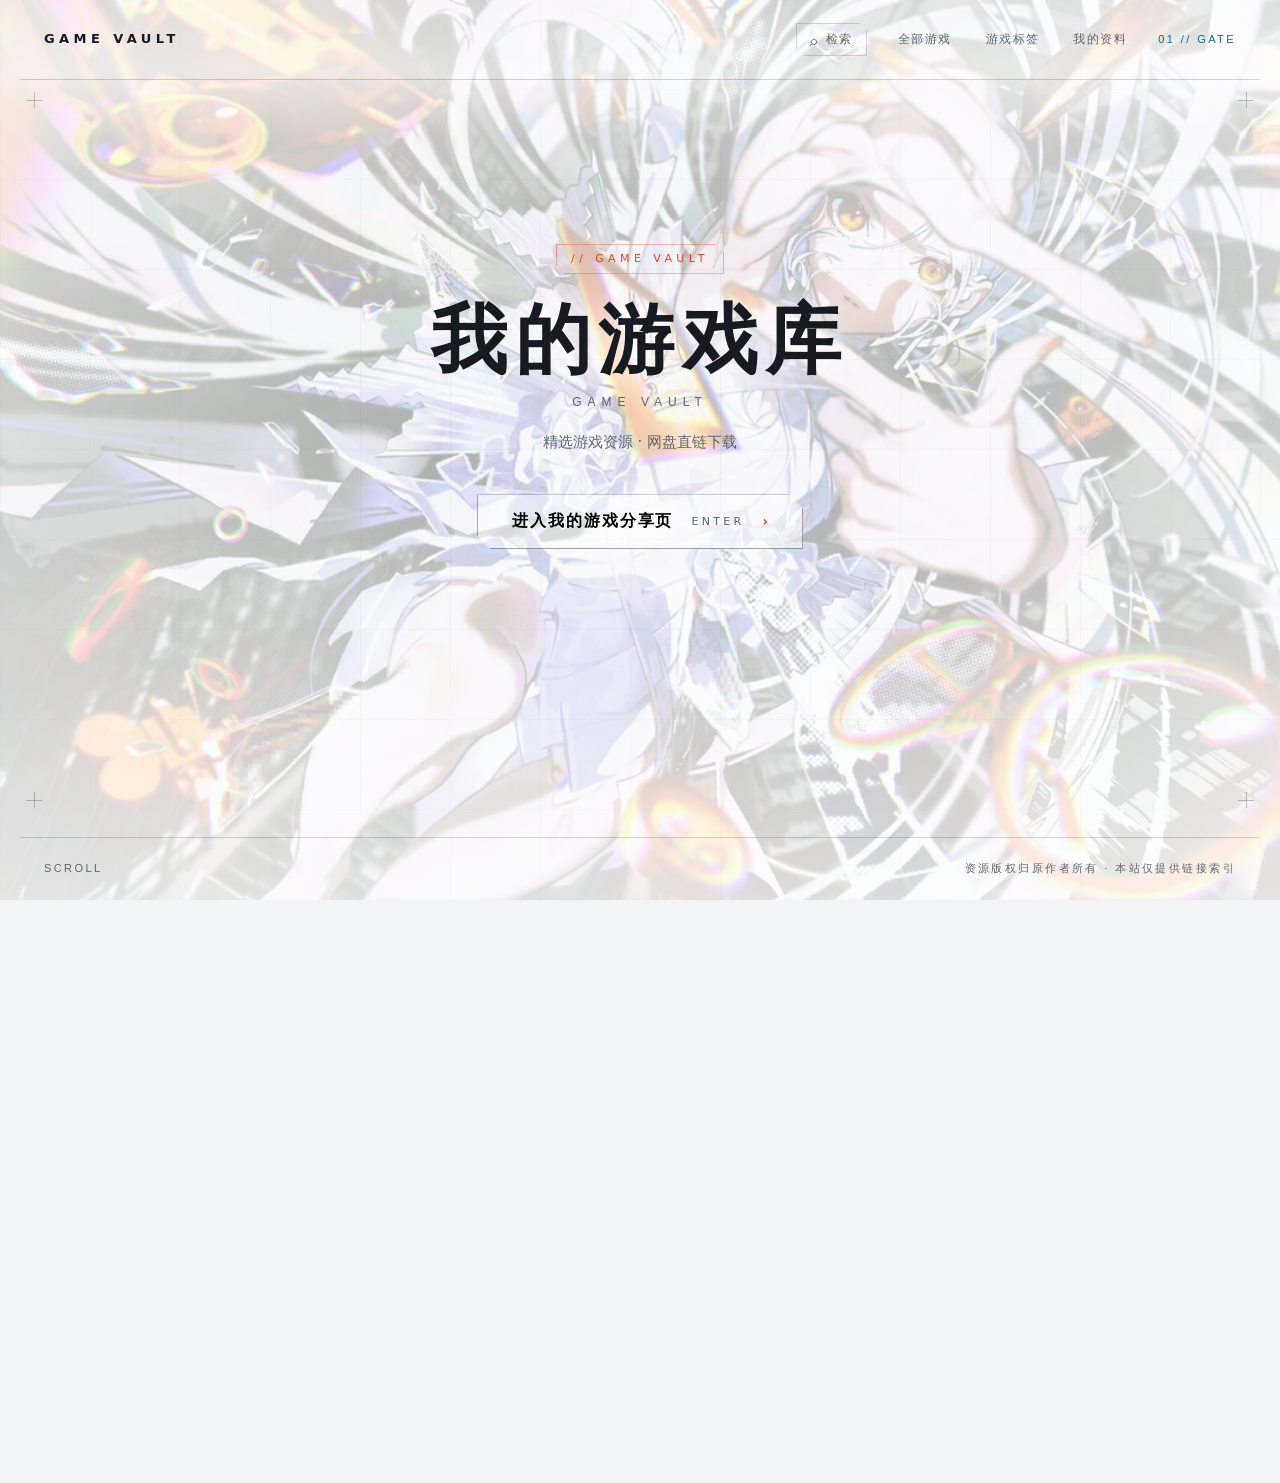
<file: index.html>
<!DOCTYPE html>
<html lang="zh-CN">
<head>
  <meta charset="UTF-8">
  <meta name="viewport" content="width=device-width, initial-scale=1.0">
  <title>我的游戏库</title>
  <!-- 想换网站图标：把 favicon.ico 放进 assets/img/，然后去掉下面这行的注释
  <link rel="icon" href="assets/img/favicon.ico">
  -->
  <link rel="stylesheet" href="assets/css/style.css">
</head>
<body class="gate-active">

<!-- ============================================================
     引导页（大门）：打开网站先看到这里
     点中间按钮、右上角「检索」或导航，渐变过渡到游戏主页
     ============================================================ -->
<div class="gate" id="gate">

  <!-- 背景：全屏背景图（半透明显示，多张自动轮播；图片在 data/games.js 的 gate.images 里配置） -->
  <div class="gate-bg" id="gateBg"></div>
  <div class="gate-bg" id="gateBg2"></div>
  <div class="gate-lines"></div>
  <div class="gate-vignette"></div>
  <div class="gate-scan"></div>
  <span class="gate-cross tl"></span>
  <span class="gate-cross tr"></span>
  <span class="gate-cross bl"></span>
  <span class="gate-cross br"></span>

  <header class="gate-top">
    <span class="gate-brand" id="gateBrand">GAME VAULT</span>
    <div class="gate-right">
      <!-- 右上角：检索入口 -->
      <button class="search-btn" id="btnSearchGate" type="button" title="搜索游戏">
        <span class="sb-icon">⌕</span><span class="sb-text">检索</span>
      </button>
      <!-- 右上角横向导航（菜单项在 data/games.js 的 navItems 里改） -->
      <nav class="gate-nav" id="gateNav"></nav>
      <span class="mono gate-code">01 // GATE</span>
    </div>
  </header>

  <main class="gate-center">
    <span class="gate-kicker" id="gateKicker">// GAME VAULT</span>
    <h1 class="gate-title" id="gateTitle">我的游戏库</h1>
    <p class="gate-sub" id="gateSub">GAME VAULT</p>
    <p class="gate-desc" id="gateDesc">精选游戏资源 · 网盘直链下载</p>

    <button class="gate-enter" id="btnEnter" type="button">
      <span class="ge-cn" id="gateEnterCn">进入我的游戏分享页</span>
      <span class="ge-en" id="gateEnterEn">ENTER</span>
      <span class="ge-arrow">›</span>
    </button>
  </main>

  <footer class="gate-bottom">
    <span class="mono">SCROLL</span>
    <span class="mono" id="gateNote">资源版权归原作者所有</span>
  </footer>
</div>

<!-- ============================================================
     游戏主页（从引导页渐变过渡进来）
     ============================================================ -->
<div class="vault" id="vault">

  <!-- 顶部横幅：一长条图片，左侧显示站名（在 data/games.js 的 banner 里配置） -->
  <div class="banner" id="banner">
    <span class="banner-title" id="bannerTitle">KANI分享</span>
  </div>

  <header class="navbar">
    <div class="nav-inner">
      <a class="brand" id="btnHome" href="#" title="回到引导页">
        <span class="brand-logo" id="brandLogo">G</span>
        <span class="brand-text">
          <b id="brandName">我的游戏库</b>
          <span id="brandTag">GAME VAULT</span>
        </span>
      </a>
      <nav class="nav-links" id="navLinks"></nav>
      <div class="nav-right">
        <button class="search-btn" id="btnSearch" type="button" title="搜索游戏">
          <span class="sb-icon">⌕</span><span class="sb-text">检索</span>
        </button>
        <button class="nav-back" id="btnGate" type="button">← 返回大门</button>
      </div>
    </div>
  </header>

  <section class="page-head">
    <span class="mono head-code">02 // VAULT</span>
    <h1 class="head-title" id="headTitle">全部游戏</h1>
    <p class="head-sub" id="headSub">点击卡片上的按钮即可跳转网盘下载。</p>
    <div class="head-stats">
      <div><b id="statGames">0</b><span>Games</span></div>
      <div><b id="statLinks">0</b><span>Links</span></div>
      <div><b id="statCats">0</b><span>Tags</span></div>
    </div>
  </section>

  <section class="notice" id="notice" style="display:none;">
    <div class="notice-inner"><b>// NOTICE</b><span id="noticeText"></span></div>
  </section>

  <!-- 分类筛选（搜索已移到右上角的全屏检索界面） -->
  <section class="toolbar" id="filters">
    <div class="filters" id="filterBox"></div>
  </section>

  <main id="games">
    <div class="section-head">
      <h2>GAME LIST</h2>
      <span class="count" id="gameCount">共 0 个</span>
    </div>
    <div class="grid" id="gameGrid"></div>
    <div class="empty" id="emptyState" style="display:none;">NO RESULT // 没有找到相关游戏</div>
  </main>

  <footer class="footer">
    <div class="footer-inner">
      <div class="footer-brand">
        <div class="brand">
          <span class="brand-logo" id="footerLogo">G</span>
          <span class="brand-text">
            <b id="footerName">我的游戏库</b>
            <span id="footerTag">GAME VAULT</span>
          </span>
        </div>
        <p id="footerText">本站仅提供网盘链接索引，资源版权归原作者所有。</p>
      </div>
      <div id="footerGroups" style="display:contents;"></div>
    </div>
    <div class="footer-bottom">
      <span>© <span id="year"></span> <span id="footerName2">我的游戏库</span></span>
      <span>Powered by GitHub Pages</span>
    </div>
  </footer>
</div>

<!-- ============================================================
     全屏检索界面（沉浸搜索）
     点右上角「检索」打开 → 中心长搜索框 → 搜索后切换到结果视图
     ============================================================ -->
<div class="search-layer" id="searchLayer">
  <div class="search-top">
    <span class="mono">03 // SEARCH</span>
    <button class="search-close" id="searchClose" type="button">✕ CLOSE</button>
  </div>

  <div class="search-stage">
    <span class="mono search-kicker" id="searchKicker">// DATABASE QUERY</span>
    <h2 class="search-title" id="searchTitle">在仓库中检索</h2>

    <form class="search-bar" id="searchBar" autocomplete="off">
      <span class="mono sb-label">SEARCH</span>
      <input type="text" id="searchInput" placeholder="输入游戏名称、分类或标签…">
      <button class="search-submit" id="searchSubmit" type="submit">检索 ›</button>
    </form>

    <div class="search-hot" id="searchHot"></div>
    <p class="search-tip mono">按 ENTER 检索 · 按 ESC 退出</p>
  </div>

  <div class="search-results" id="searchResults" hidden>
    <div class="result-head">
      <span class="mono">RESULTS // 匹配到 <b id="resultCount">0</b> 个结果</span>
      <span class="mono" id="resultKeyword"></span>
    </div>
    <div class="search-grid" id="searchGrid"></div>
    <div class="result-empty" id="resultEmpty" hidden>NO MATCH // 仓库里没有找到相关游戏</div>
  </div>
</div>

<div class="toast" id="toast"></div>

<script src="data/games.js"></script>
<script src="assets/js/main.js"></script>
</body>
</html>
</file>
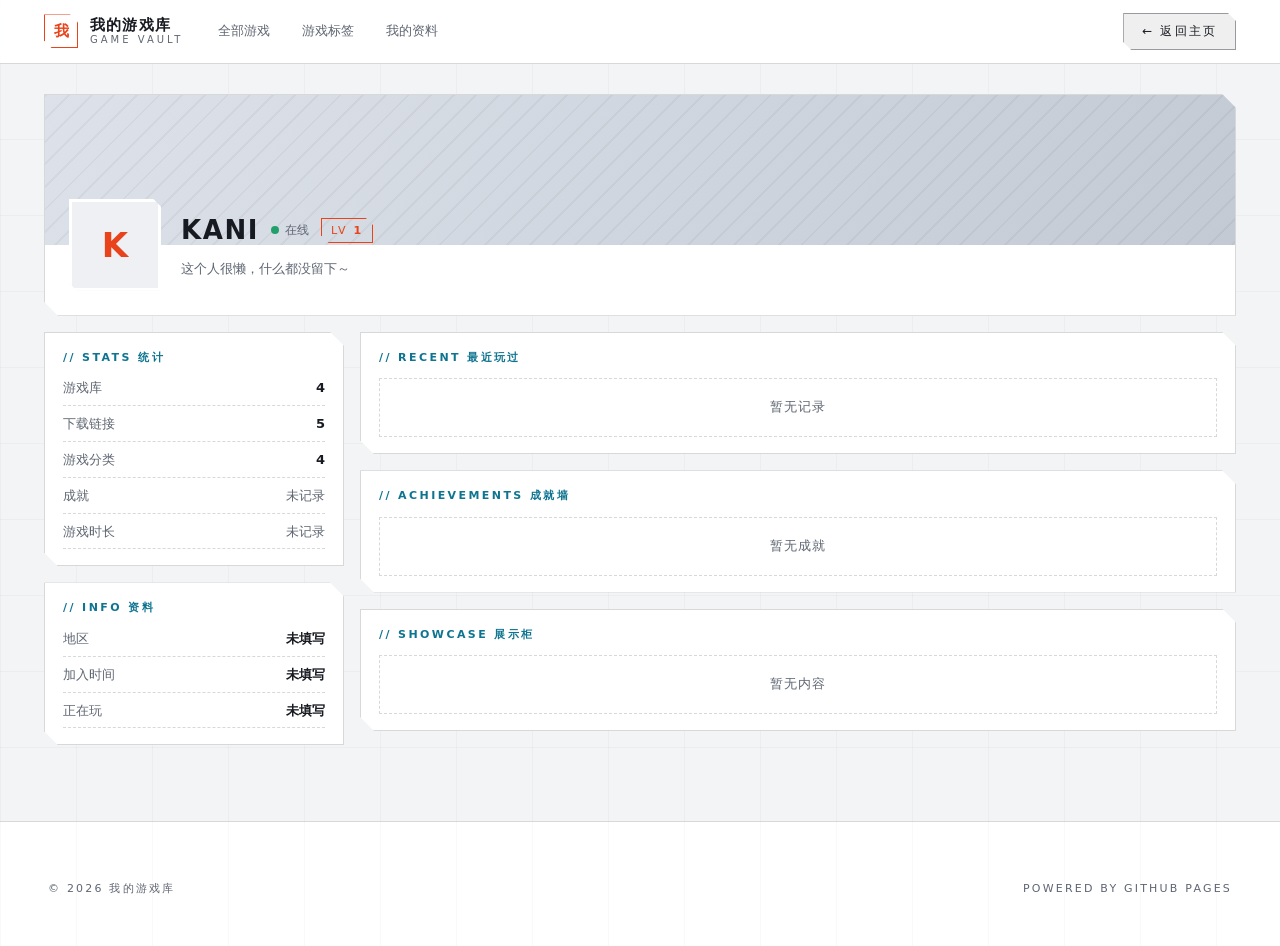
<file: profile.html>
<!DOCTYPE html>
<html lang="zh-CN">
<head>
  <meta charset="UTF-8">
  <meta name="viewport" content="width=device-width, initial-scale=1.0">
  <title>个人资料</title>
  <link rel="stylesheet" href="assets/css/style.css">
</head>
<body>

<header class="navbar">
  <div class="nav-inner">
    <a class="brand" href="index.html">
      <span class="brand-logo" id="brandLogo">G</span>
      <span class="brand-text">
        <b id="brandName">我的游戏库</b>
        <span id="brandTag">GAME VAULT</span>
      </span>
    </a>
    <nav class="nav-links" id="navLinks"></nav>
    <div class="nav-right">
      <button class="nav-back" id="btnBack" type="button">← 返回主页</button>
    </div>
  </div>
</header>

<main class="profile">

  <!-- 顶部：背景条 + 头像 + 昵称 + 状态 -->
  <section class="pf-hero">
    <div class="pf-bg" id="pfBg"></div>
    <div class="pf-hero-inner">
      <div class="pf-avatar" id="pfAvatar">K</div>
      <div class="pf-id">
        <div class="pf-name-row">
          <h1 id="pfNick">KANI</h1>
          <span class="pf-status" id="pfStatus">离线</span>
          <span class="pf-level">LV <b id="pfLevel">1</b></span>
        </div>
        <p class="pf-bio" id="pfBio"></p>
      </div>
    </div>
  </section>

  <div class="pf-grid">

    <!-- 左栏：统计 + 资料 -->
    <aside class="pf-side">
      <div class="pf-card">
        <h3>// STATS 统计</h3>
        <ul class="pf-stats">
          <li><span>游戏库</span><b id="pfGames">0</b></li>
          <li><span>下载链接</span><b id="pfLinks">0</b></li>
          <li><span>游戏分类</span><b id="pfCats">0</b></li>
          <li><span>成就</span><b class="dim">未记录</b></li>
          <li><span>游戏时长</span><b class="dim">未记录</b></li>
        </ul>
      </div>

      <div class="pf-card">
        <h3>// INFO 资料</h3>
        <ul class="pf-info">
          <li><span>地区</span><b id="pfLocation">未填写</b></li>
          <li><span>加入时间</span><b id="pfJoined">未填写</b></li>
          <li><span>正在玩</span><b id="pfPlaying">未填写</b></li>
        </ul>
      </div>
    </aside>

    <!-- 右栏：几个待填模块（内容以后再填） -->
    <div class="pf-main">
      <section class="pf-card">
        <h3>// RECENT 最近玩过</h3>
        <div class="pf-empty">暂无记录</div>
      </section>

      <section class="pf-card">
        <h3>// ACHIEVEMENTS 成就墙</h3>
        <div class="pf-empty">暂无成就</div>
      </section>

      <section class="pf-card">
        <h3>// SHOWCASE 展示柜</h3>
        <div class="pf-empty">暂无内容</div>
      </section>
    </div>

  </div>
</main>

<footer class="footer">
  <div class="footer-bottom" style="max-width:1240px;margin:0 auto;padding:18px 24px;border-top:none;">
    <span>© <span id="year"></span> <span id="footerName2">我的游戏库</span></span>
    <span>Powered by GitHub Pages</span>
  </div>
</footer>

<script src="data/games.js"></script>
<script src="assets/js/profile.js"></script>
</body>
</html>
</file>
<file: assets/css/style.css>
/* ============================================================
 *  机能风样式表（白天模式）
 *  ★ 想换风格，只改下面这一小段「主题变量」即可
 * ============================================================ */

:root {
  /* ---------- 主题变量：改这里就能全站换风格 ---------- */
  --bg: #f3f4f6;              /* 页面背景（浅灰白） */
  --bg-soft: #ffffff;         /* 卡片 / 面板背景 */
  --bg-soft-2: #eef0f3;       /* 悬浮态背景 */
  --border: rgba(15,18,24,.16);        /* 常规细线 */
  --border-strong: rgba(15,18,24,.38); /* 强调细线 */
  --text: #171a20;            /* 主要文字 */
  --muted: #5f6672;           /* 次要文字 */
  --primary: #e8431a;         /* 强调色（橙红）：按钮、高亮 */
  --primary-2: #e0851a;       /* 辅助色（橙） */
  --cyan: #0e7490;            /* 点缀色（深青）：编号、装饰 */
  --star: #d97706;            /* 评分星色 */

  --cover-1: #dde2ea;         /* 无封面时的占位渐变色 1 */
  --cover-2: #c3cad4;         /* 无封面时的占位渐变色 2 */

  /* 机能风通用切角（把元素切成六边形，改数值可调整切角大小） */
  --clip: polygon(0 0, calc(100% - 14px) 0, 100% 14px, 100% 100%, 14px 100%, 0 calc(100% - 14px));
  --clip-sm: polygon(0 0, calc(100% - 8px) 0, 100% 8px, 100% 100%, 8px 100%, 0 calc(100% - 8px));
}

/* ---------- 基础 ---------- */
* { box-sizing: border-box; margin: 0; padding: 0; }
html { scroll-behavior: smooth; }

body {
  font-family: "PingFang SC", "Microsoft YaHei", "Segoe UI", system-ui, sans-serif;
  color: var(--text);
  line-height: 1.6;
  -webkit-font-smoothing: antialiased;
  /* 底纹：极淡的机能风网格（透明度只有 3%，白底不空又不抢眼）
     想更明显就把 .03 调大，想去掉就把这两行 background-image 删掉 */
  background-color: var(--bg);
  background-image:
    repeating-linear-gradient(90deg, rgba(15,18,24,.03) 0 1px, transparent 1px 76px),
    repeating-linear-gradient(0deg, rgba(15,18,24,.03) 0 1px, transparent 1px 76px);
  background-attachment: fixed;
}

a { color: inherit; text-decoration: none; }
button { font-family: inherit; cursor: pointer; }
.container { max-width: 1240px; margin: 0 auto; padding: 0 20px; }

/* 英文小标签：大写 + 宽字距（机能风标志） */
.mono {
  font-family: "Segoe UI", Arial, sans-serif;
  text-transform: uppercase;
  letter-spacing: .22em;
  font-size: 11px;
  color: var(--muted);
}

/* 切角工具类 */
.clip { clip-path: var(--clip); }
.clip-sm { clip-path: var(--clip-sm); }

/* ============================================================
 *  一、大门页（引导页）
 * ============================================================ */
.gate {
  position: fixed; inset: 0; z-index: 100; overflow: hidden;
  display: flex; flex-direction: column;
  background: var(--bg);
  /* 切换到主页时的渐变过渡（改数值可调快慢） */
  transition: opacity .7s ease, transform .7s ease, visibility .7s;
}
/* 进入主页后：引导页淡出并轻微放大消失 */
body:not(.gate-active) .gate {
  opacity: 0; transform: scale(1.08); visibility: hidden; pointer-events: none;
}
/* 引导页显示时，锁住主页的滚动 */
body.gate-active { overflow: hidden; }

/* 主页内容的入场过渡：淡入 + 上移 */
.vault { opacity: 0; transform: translateY(28px); transition: opacity .8s ease .12s, transform .8s ease .12s; }
body:not(.gate-active) .vault { opacity: 1; transform: none; }

@media (prefers-reduced-motion: reduce) {
  .gate, .vault { transition-duration: .01s; }
}

/* 背景层：全屏背景图（两层交替实现轮播） */
.gate-bg {
  position: absolute; inset: 0;
  background-size: cover; background-position: center;
  opacity: 0; transition: opacity 1.2s ease;
  /* 没配图时的默认占位背景 */
  background-image:
    repeating-linear-gradient(135deg, rgba(0,0,0,.045) 0 2px, transparent 2px 16px),
    linear-gradient(160deg, var(--cover-1), var(--cover-2));
}
.gate-bg.show { opacity: .5; }   /* ★ 背景图半透明程度，改这个数字（0~1） */

/* 网格线 + 白雾遮罩 + 扫描线（机能风装饰，同时保证文字可读） */
.gate-lines {
  position: absolute; inset: 0; pointer-events: none;
  background-image:
    repeating-linear-gradient(90deg, rgba(0,0,0,.05) 0 1px, transparent 1px 90px),
    repeating-linear-gradient(0deg, rgba(0,0,0,.05) 0 1px, transparent 1px 90px);
}
.gate-vignette {
  position: absolute; inset: 0; pointer-events: none;
  background: radial-gradient(120% 90% at 50% 45%,
    rgba(255,255,255,.28) 0%, rgba(255,255,255,.72) 62%, rgba(255,255,255,.92) 100%);
}
.gate-scan {
  position: absolute; left: 0; right: 0; height: 140px; pointer-events: none;
  background: linear-gradient(180deg, transparent, rgba(255,255,255,.4), transparent);
  animation: scan 7s linear infinite;
}
@keyframes scan { 0% { top: -15%; } 100% { top: 115%; } }

/* 大门页顶栏 / 底栏 */
.gate-top, .gate-bottom {
  position: relative; z-index: 3; max-width: 1240px; margin: 0 auto; width: 100%;
  padding: 22px 24px; display: flex; justify-content: space-between; align-items: center; gap: 12px;
}
.gate-top { border-bottom: 1px solid var(--border); }
.gate-bottom { margin-top: auto; border-top: 1px solid var(--border); }
.gate-brand { font-size: 13px; letter-spacing: .34em; font-weight: 700; }
.gate-code { color: var(--cyan); }

/* 右上角横向导航 */
.gate-right { display: flex; align-items: center; gap: 16px; }
.gate-nav { display: flex; gap: 4px; }
.gate-nav a {
  font-size: 12px; letter-spacing: .12em; color: var(--muted);
  border: 1px solid transparent; padding: 7px 14px;
  clip-path: var(--clip-sm); transition: color .2s, border-color .2s, background .2s;
}
.gate-nav a:hover { color: var(--text); border-color: var(--primary); background: rgba(232,67,26,.1); }

/* 大门页中央 */
.gate-center {
  position: relative; z-index: 3; margin: auto; text-align: center; padding: 40px 24px;
}
.gate-kicker {
  display: inline-block; font-size: 11px; letter-spacing: .4em; color: var(--primary);
  border: 1px solid rgba(232,67,26,.45); padding: 5px 14px; margin-bottom: 22px;
  clip-path: var(--clip-sm);
}
.gate-title {
  font-size: clamp(34px, 7vw, 76px); font-weight: 800; letter-spacing: .1em; line-height: 1.15;
  text-shadow: 0 0 34px rgba(255,255,255,.95);
}
.gate-sub {
  margin-top: 10px; font-size: 12px; letter-spacing: .5em;
  font-family: "Segoe UI", Arial, sans-serif; text-transform: uppercase; color: var(--muted);
}
.gate-desc { margin-top: 18px; color: var(--muted); font-size: 15px; max-width: 560px; margin-left: auto; margin-right: auto; }

/* 进入按钮 */
.gate-enter {
  display: inline-flex; align-items: center; gap: 18px; margin-top: 40px;
  padding: 16px 34px; border: 1px solid var(--border-strong);
  background: rgba(255,255,255,.5); clip-path: var(--clip);
  transition: background .25s, color .25s, border-color .25s;
}
.gate-enter .ge-cn { font-size: 16px; font-weight: 700; letter-spacing: .12em; }
.gate-enter .ge-en { font-size: 11px; letter-spacing: .3em; color: var(--muted); }
.gate-enter .ge-arrow { color: var(--primary); font-weight: 700; transition: transform .25s; }
.gate-enter:hover { background: var(--primary); border-color: var(--primary); color: #fff; }
.gate-enter:hover .ge-en, .gate-enter:hover .ge-arrow { color: #fff; }
.gate-enter:hover .ge-arrow { transform: translateX(6px); }

/* 角落十字装饰 */
.gate-cross { position: absolute; width: 16px; height: 16px; z-index: 3; opacity: .6; }
.gate-cross::before, .gate-cross::after {
  content: ''; position: absolute; background: var(--border-strong);
}
.gate-cross::before { left: 50%; top: 0; bottom: 0; width: 1px; }
.gate-cross::after { top: 50%; left: 0; right: 0; height: 1px; }
.gate-cross.tl { left: 26px; top: 92px; }
.gate-cross.tr { right: 26px; top: 92px; }
.gate-cross.bl { left: 26px; bottom: 92px; }
.gate-cross.br { right: 26px; bottom: 92px; }

/* ============================================================
 *  二、游戏主页
 * ============================================================ */

/* 顶部横幅：一长条图片，左侧站名（图片路径在 data/games.js 的 banner.image） */
.banner {
  position: relative; height: 210px;
  background-size: cover; background-position: center;
  /* 没配图时的占位背景 */
  background-image: linear-gradient(120deg, var(--cover-1), var(--cover-2));
  border-bottom: 1px solid var(--border);
  display: flex; align-items: center;
}
.banner::after {
  content: ''; position: absolute; inset: 0; pointer-events: none;
  /* 左侧白色渐变垫底，保证站名文字清晰 */
  background: linear-gradient(90deg, rgba(255,255,255,.72), rgba(255,255,255,.18) 45%, transparent 70%);
}
/* 站名：横幅左侧垂直居中，圆润斜体 + 主题色渐变（橙红 → 橙） */
.banner-title {
  position: relative; z-index: 1; margin-left: clamp(20px, 6vw, 80px);
  font-family: "Trebuchet MS", "Verdana", "PingFang SC", "Microsoft YaHei", sans-serif;
  font-style: italic; font-weight: 800; letter-spacing: .06em;
  font-size: clamp(24px, 3.2vw, 38px);
  background: linear-gradient(96deg, var(--primary), var(--primary-2));
  -webkit-background-clip: text; background-clip: text; color: transparent;
  filter: drop-shadow(0 2px 8px rgba(255,255,255,.9));
}
/* 前面加个小菱形点缀，活泼一点 */
.banner-title::before {
  content: ''; display: inline-block; width: 12px; height: 12px;
  margin-right: 14px; background: var(--primary); transform: rotate(45deg);
}

/* 顶部导航（横幅下方，滚动时吸顶） */
.navbar {
  position: sticky; top: 0; z-index: 60;
  background: rgba(255,255,255,.94); backdrop-filter: blur(10px);
  border-bottom: 1px solid var(--border);
}
.nav-inner {
  max-width: 1240px; margin: 0 auto; padding: 12px 24px;
  display: flex; align-items: center; gap: 20px;
}
.brand { display: flex; align-items: center; gap: 12px; flex-shrink: 0; }
.brand-logo {
  width: 34px; height: 34px; display: grid; place-items: center;
  border: 1px solid var(--primary); color: var(--primary);
  font-weight: 800; font-size: 15px; clip-path: var(--clip-sm);
}
.brand-text { display: flex; flex-direction: column; line-height: 1.2; }
.brand-text b { font-size: 15px; letter-spacing: .08em; }
.brand-text span { font-size: 10px; letter-spacing: .3em; color: var(--muted); text-transform: uppercase; }
.nav-links { display: flex; gap: 2px; flex: 1; }
.nav-links a {
  padding: 8px 14px; font-size: 13px; color: var(--muted);
  border: 1px solid transparent; clip-path: var(--clip-sm); transition: all .2s;
}
.nav-links a:hover { color: var(--text); border-color: var(--border); background: var(--bg-soft-2); }
.nav-right { display: flex; align-items: center; gap: 10px; }
.nav-back {
  padding: 9px 18px; font-size: 12px; letter-spacing: .18em; color: var(--text);
  border: 1px solid var(--border-strong); clip-path: var(--clip-sm); transition: all .2s;
}
.nav-back:hover { background: var(--primary); border-color: var(--primary); color: #fff; }

/* 检索入口按钮 */
.search-btn {
  display: flex; align-items: center; gap: 7px;
  border: 1px solid var(--border); background: transparent; color: var(--muted);
  padding: 7px 13px; font-size: 12px; letter-spacing: .14em;
  clip-path: var(--clip-sm); transition: color .2s, border-color .2s, background .2s;
}
.search-btn .sb-icon { font-size: 14px; }
.search-btn:hover { color: var(--text); border-color: var(--primary); background: rgba(232,67,26,.1); }

/* 页面头部（机能风：编号 + 标题 + 统计） */
.page-head {
  position: relative; max-width: 1240px; margin: 0 auto; padding: 54px 24px 30px;
  /* 头部区加一层更细的斜纹，让顶部有层次 */
  background-image: repeating-linear-gradient(135deg, rgba(15,18,24,.022) 0 2px, transparent 2px 14px);
}
.page-head::after {
  content: ''; position: absolute; left: 24px; right: 24px; bottom: 0; height: 1px;
  background: linear-gradient(90deg, var(--primary), transparent 60%);
}
.head-code { color: var(--cyan); }
.head-title { margin-top: 12px; font-size: clamp(26px, 4vw, 40px); font-weight: 800; letter-spacing: .08em; }
.head-sub { margin-top: 8px; font-size: 13px; color: var(--muted); }
.head-stats { margin-top: 24px; display: flex; gap: 44px; flex-wrap: wrap; }
.head-stats div { display: flex; flex-direction: column; }
.head-stats b { font-size: 26px; color: var(--primary); font-weight: 800; line-height: 1.1; }
.head-stats span { font-size: 10px; letter-spacing: .26em; color: var(--muted); text-transform: uppercase; }

/* 置顶公告 */
.notice { max-width: 1240px; margin: 0 auto; padding: 26px 24px 0; }
.notice-inner {
  display: flex; align-items: center; gap: 10px;
  border: 1px solid var(--border); border-left: 2px solid var(--primary);
  background: var(--bg-soft); padding: 12px 16px;
  font-size: 13px; color: var(--muted); clip-path: var(--clip-sm);
}
.notice-inner b { color: var(--primary); letter-spacing: .2em; font-size: 11px; }

/* 分类筛选 */
.toolbar { max-width: 1240px; margin: 0 auto; padding: 26px 24px 0; }
.filters { display: flex; gap: 8px; flex-wrap: wrap; }
.filter-btn {
  border: 1px solid var(--border); background: transparent; color: var(--muted);
  padding: 7px 16px; font-size: 13px; clip-path: var(--clip-sm); transition: all .2s;
}
.filter-btn:hover { color: var(--text); border-color: var(--primary); }
.filter-btn.active { background: var(--primary); color: #fff; border-color: var(--primary); font-weight: 700; }

/* 区块标题栏 */
.section-head {
  position: relative; max-width: 1240px; margin: 0 auto; padding: 32px 24px 0;
  display: flex; align-items: baseline; justify-content: space-between; gap: 12px;
}
/* 标题栏下方一条由深到浅的细线 */
.section-head::after {
  content: ''; position: absolute; left: 24px; right: 24px; bottom: 6px; height: 1px;
  background: linear-gradient(90deg, var(--border-strong), transparent 70%);
}
.section-head h2 { font-size: 18px; letter-spacing: .14em; display: flex; align-items: center; gap: 12px; }
.section-head h2::before { content: ''; width: 14px; height: 2px; background: var(--primary); }
.section-head .count { font-size: 11px; letter-spacing: .22em; color: var(--muted); }

/* 卡片网格 */
.grid {
  max-width: 1240px; margin: 0 auto; padding: 20px 24px 60px;
  display: grid; gap: 16px;
  grid-template-columns: repeat(auto-fill, minmax(168px, 1fr));
}
.card {
  background: var(--bg-soft); border: 1px solid var(--border);
  display: flex; flex-direction: column; clip-path: var(--clip);
  transition: border-color .2s, background .2s, transform .2s;
}
.card:hover { border-color: var(--primary); background: var(--bg-soft); transform: translateY(-3px); }

.card-cover { position: relative; aspect-ratio: 3 / 4; overflow: hidden; background: var(--bg-soft-2); }
.card-cover img { width: 100%; height: 100%; object-fit: cover; display: block; transition: transform .35s; }
.card:hover .card-cover img { transform: scale(1.06); }
.card-cover .fallback {
  width: 100%; height: 100%; display: grid; place-items: center;
  font-size: 38px; font-weight: 800; color: rgba(0,0,0,.3);
  background:
    repeating-linear-gradient(135deg, rgba(0,0,0,.04) 0 2px, transparent 2px 12px),
    linear-gradient(160deg, var(--cover-a, var(--cover-1)), var(--cover-b, var(--cover-2)));
}
.badge-cat {
  position: absolute; left: 0; top: 10px; font-size: 10px; letter-spacing: .16em;
  background: var(--primary); color: #fff; padding: 3px 9px; font-weight: 700;
}
.badge-rating {
  position: absolute; right: 9px; top: 9px; font-size: 11px; font-weight: 700;
  background: rgba(255,255,255,.85); color: var(--star); padding: 3px 7px;
  border: 1px solid rgba(0,0,0,.15);
}
.card-idx {
  position: absolute; left: 9px; bottom: 9px; font-size: 10px; letter-spacing: .2em;
  color: rgba(255,255,255,.85); text-shadow: 0 1px 4px rgba(0,0,0,.55);
}

.card-body { padding: 12px; display: flex; flex-direction: column; gap: 6px; flex: 1; }
.card-title {
  font-size: 14px; font-weight: 600; line-height: 1.4;
  display: -webkit-box; -webkit-line-clamp: 2; -webkit-box-orient: vertical; overflow: hidden;
}
.card-desc {
  font-size: 12px; color: var(--muted); line-height: 1.5;
  display: -webkit-box; -webkit-line-clamp: 2; -webkit-box-orient: vertical; overflow: hidden;
}
.card-tags { display: flex; gap: 5px; flex-wrap: wrap; }
.card-tags span {
  font-size: 10px; letter-spacing: .1em; color: var(--muted);
  border: 1px solid var(--border); padding: 1px 6px;
}
.card-meta { font-size: 11px; color: var(--muted); display: flex; gap: 10px; flex-wrap: wrap; }

.card-links { display: flex; flex-direction: column; gap: 6px; margin-top: auto; padding-top: 8px; }
.link-row { display: flex; gap: 5px; align-items: stretch; }
.link-btn {
  flex: 1; display: flex; align-items: center; justify-content: center;
  font-size: 12px; font-weight: 700; letter-spacing: .1em;
  background: transparent; border: 1px solid var(--border-strong); color: var(--text);
  padding: 7px 8px; clip-path: var(--clip-sm); transition: all .2s;
}
.link-btn:hover { background: var(--primary); border-color: var(--primary); color: #fff; }
.code-badge {
  font-size: 11px; color: var(--muted); background: transparent;
  border: 1px dashed var(--border); padding: 6px 8px; clip-path: var(--clip-sm); transition: all .2s;
}
.code-badge:hover { color: var(--primary); border-color: var(--primary); }

.empty { text-align: center; color: var(--muted); padding: 30px 0 70px; font-size: 15px; }

/* 页脚 */
.footer {
  border-top: 1px solid var(--border); padding: 40px 24px 30px;
  background-color: var(--bg-soft);
  background-image: repeating-linear-gradient(90deg, rgba(15,18,24,.025) 0 1px, transparent 1px 76px);
}
.footer-inner {
  max-width: 1240px; margin: 0 auto; display: grid; gap: 30px;
  grid-template-columns: 280px repeat(auto-fit, minmax(130px, 1fr));
}
.footer-brand .brand { margin-bottom: 12px; }
.footer-brand p { font-size: 13px; color: var(--muted); max-width: 280px; }
.footer-col h4 {
  font-size: 11px; letter-spacing: .26em; color: var(--text);
  text-transform: uppercase; margin-bottom: 12px; font-weight: 700;
}
.footer-col a { display: block; font-size: 13px; color: var(--muted); padding: 3px 0; transition: color .2s; }
.footer-col a:hover { color: var(--primary); }
.footer-bottom {
  max-width: 1240px; margin: 30px auto 0; padding-top: 18px; border-top: 1px solid var(--border);
  font-size: 11px; letter-spacing: .2em; color: var(--muted);
  display: flex; justify-content: space-between; gap: 12px; flex-wrap: wrap; text-transform: uppercase;
}

/* 提示气泡 */
.toast {
  position: fixed; left: 50%; bottom: 36px; transform: translate(-50%, 20px);
  background: var(--primary); color: #fff; font-weight: 700;
  padding: 10px 22px; font-size: 13px; letter-spacing: .1em;
  clip-path: var(--clip-sm); opacity: 0; pointer-events: none; transition: all .25s; z-index: 200;
}
.toast.show { opacity: 1; transform: translate(-50%, 0); }

/* ============================================================
 *  三、全屏检索界面（沉浸搜索）
 * ============================================================ */
body.search-open { overflow: hidden; }

.search-layer {
  position: fixed; inset: 0; z-index: 110;
  display: flex; flex-direction: column; overflow-y: auto;
  background: var(--bg);
  opacity: 0; visibility: hidden;
  transition: opacity .45s ease, visibility .45s;
}
body.search-open .search-layer { opacity: 1; visibility: visible; }

/* 机能风底纹：网格 + 中央微光 */
.search-layer::before {
  content: ''; position: absolute; inset: 0; pointer-events: none;
  background-image:
    repeating-linear-gradient(90deg, rgba(0,0,0,.04) 0 1px, transparent 1px 100px),
    repeating-linear-gradient(0deg, rgba(0,0,0,.04) 0 1px, transparent 1px 100px),
    radial-gradient(70% 50% at 50% 42%, rgba(232,67,26,.07), transparent 70%);
}
.search-layer > * { position: relative; z-index: 1; }

.search-top {
  display: flex; align-items: center; justify-content: space-between;
  padding: 20px 26px; border-bottom: 1px solid var(--border); flex-shrink: 0;
}
.search-close {
  border: 1px solid var(--border); background: transparent; color: var(--muted);
  padding: 8px 16px; font-size: 11px; letter-spacing: .22em;
  clip-path: var(--clip-sm); transition: color .2s, background .2s, border-color .2s;
}
.search-close:hover { color: #fff; background: var(--primary); border-color: var(--primary); }

/* 中央搜索舞台（flex: 1 0 auto —— 可拉伸但绝不被压缩，保证内容超高时能滚动） */
.search-stage {
  flex: 1 0 auto; display: flex; flex-direction: column; align-items: center; justify-content: center;
  gap: 20px; padding: 48px 24px; text-align: center;
  transition: justify-content .45s ease, padding .45s ease, gap .45s ease;
}
.search-kicker { color: var(--primary); }
.search-title {
  font-size: clamp(22px, 3.4vw, 34px); font-weight: 700; letter-spacing: .16em;
  transition: font-size .45s ease, opacity .35s ease;
}

/* 长搜索框 */
.search-bar {
  display: flex; align-items: center; gap: 14px; margin-top: 10px;
  width: min(920px, 88vw);
  border: 1px solid var(--border-strong); background: var(--bg-soft);
  padding: 18px 20px; clip-path: var(--clip-sm);
  transition: border-color .25s, box-shadow .25s, width .45s ease, padding .45s ease;
}
.search-bar:focus-within {
  border-color: var(--primary);
  box-shadow: 0 0 0 1px var(--primary), 0 0 46px rgba(232,67,26,.18);
}
.sb-label { color: var(--primary); flex-shrink: 0; }
.search-bar input {
  flex: 1; min-width: 0; background: transparent; border: none; outline: none;
  color: var(--text); font-size: 19px; font-family: inherit; letter-spacing: .06em;
}
.search-bar input::placeholder { color: var(--muted); }
.search-submit {
  flex-shrink: 0; border: 1px solid var(--border-strong); background: transparent; color: var(--text);
  padding: 9px 20px; font-size: 12px; letter-spacing: .18em;
  clip-path: var(--clip-sm); transition: color .2s, background .2s, border-color .2s;
}
.search-submit:hover { background: var(--primary); border-color: var(--primary); color: #fff; }

.search-hot { display: flex; gap: 8px; flex-wrap: wrap; justify-content: center; }
.search-hot button {
  border: 1px solid var(--border); background: transparent; color: var(--muted);
  padding: 5px 14px; font-size: 12px; clip-path: var(--clip-sm); transition: color .2s, border-color .2s, background .2s;
}
.search-hot button:hover { color: var(--text); border-color: var(--primary); background: rgba(232,67,26,.1); }
.search-tip { color: rgba(0,0,0,.35); }

/* 结果视图：搜索框收窄上移，标题变小，热门词隐藏 */
body.search-results .search-stage { flex: 0 0 auto; justify-content: flex-start; padding: 30px 24px 22px; gap: 12px; }
body.search-results .search-title { font-size: 16px; opacity: .55; }
body.search-results .search-bar { width: min(720px, 84vw); padding: 12px 16px; }
body.search-results .search-bar input { font-size: 16px; }
body.search-results .search-hot { display: none; }
body.search-results .search-tip { display: none; }

.search-results {
  flex-shrink: 0;   /* 结果区绝不被压缩，超出视口时由外层滚动 */
  max-width: 1240px; width: 100%; margin: 0 auto; padding: 0 24px 70px;
  animation: resultIn .5s ease both;
}
@keyframes resultIn {
  from { opacity: 0; transform: translateY(18px); }
  to { opacity: 1; transform: none; }
}
.result-head {
  display: flex; align-items: baseline; justify-content: space-between; gap: 12px;
  border-bottom: 1px solid var(--border); padding-bottom: 10px; margin-bottom: 20px;
}
.result-head b { color: var(--primary); font-size: 17px; }
.search-grid { display: grid; gap: 16px; grid-template-columns: repeat(auto-fill, minmax(168px, 1fr)); }
.result-empty { text-align: center; color: var(--muted); padding: 46px 0; font-size: 14px; letter-spacing: .1em; }

/* 搜索结果里的关键词高亮 */
mark { background: rgba(232,67,26,.18); color: #c2330f; padding: 0 2px; }

/* ============================================================
 *  四、个人资料页（profile.html）
 * ============================================================ */
.profile { max-width: 1240px; margin: 0 auto; padding: 30px 24px 60px; }

.pf-hero {
  position: relative; overflow: hidden; background: var(--bg-soft);
  border: 1px solid var(--border); clip-path: var(--clip);
}
/* 顶部背景条（以后想放图，在 profile.banner 填路径） */
.pf-bg {
  height: 150px; background-size: cover; background-position: center;
  background-image:
    repeating-linear-gradient(135deg, rgba(0,0,0,.04) 0 2px, transparent 2px 16px),
    linear-gradient(120deg, var(--cover-1), var(--cover-2));
}
.pf-hero-inner {
  display: flex; align-items: center; gap: 20px;
  padding: 0 24px 24px; margin-top: -46px; position: relative;
}
.pf-avatar {
  width: 92px; height: 92px; flex-shrink: 0;
  display: grid; place-items: center;
  font-size: 34px; font-weight: 800; color: var(--primary);
  background: var(--bg-soft-2) center/cover;
  border: 3px solid var(--bg-soft); clip-path: var(--clip-sm);
}
.pf-name-row { display: flex; align-items: center; gap: 12px; flex-wrap: wrap; }
.pf-name-row h1 { font-size: 26px; letter-spacing: .06em; font-weight: 800; }
.pf-status {
  font-size: 12px; color: var(--muted); display: inline-flex; align-items: center;
}
.pf-status::before {
  content: ''; width: 8px; height: 8px; border-radius: 50%;
  background: #9aa2ad; margin-right: 6px;
}
.pf-status.online::before { background: #22a06b; }
.pf-status.busy::before { background: var(--primary); }
.pf-level {
  font-size: 11px; letter-spacing: .2em; color: var(--primary);
  border: 1px solid var(--primary); padding: 3px 9px; clip-path: var(--clip-sm);
}
.pf-bio { margin-top: 8px; font-size: 13px; color: var(--muted); }

.pf-grid { display: grid; grid-template-columns: 300px 1fr; gap: 16px; margin-top: 16px; align-items: start; }
.pf-card {
  background: var(--bg-soft); border: 1px solid var(--border);
  padding: 16px 18px; clip-path: var(--clip); margin-bottom: 16px;
}
.pf-card h3 {
  font-size: 11px; letter-spacing: .22em; color: var(--cyan);
  margin-bottom: 12px; font-weight: 700;
}
.pf-stats, .pf-info { list-style: none; display: flex; flex-direction: column; gap: 8px; }
.pf-stats li, .pf-info li {
  display: flex; justify-content: space-between; gap: 12px;
  font-size: 13px; border-bottom: 1px dashed var(--border); padding-bottom: 6px;
}
.pf-stats li span, .pf-info li span { color: var(--muted); }
.pf-stats b, .pf-info b { color: var(--text); }
.pf-stats b.dim, .pf-info b.dim { color: var(--muted); font-weight: 400; }
.pf-empty {
  text-align: center; color: var(--muted); font-size: 13px;
  padding: 18px 0; border: 1px dashed var(--border); letter-spacing: .06em;
}

/* ---------- 手机适配 ---------- */
@media (max-width: 720px) {
  .pf-grid { grid-template-columns: 1fr; }
  .pf-hero-inner { flex-direction: column; align-items: flex-start; margin-top: -40px; gap: 12px; }
  .nav-links { display: none; }
  .head-stats { gap: 26px; }
  .grid { grid-template-columns: repeat(auto-fill, minmax(140px, 1fr)); gap: 12px; }
  .footer-inner { grid-template-columns: 1fr 1fr; }
  .gate-cross { display: none; }
  .gate-enter { padding: 14px 24px; gap: 12px; }
  .gate-top { padding: 16px; }
  .gate-code { display: none; }
  .gate-nav a { padding: 6px 10px; font-size: 11px; }
  .search-bar input { font-size: 15px; }
  .sb-text { display: none; }
  .search-grid { grid-template-columns: repeat(auto-fill, minmax(140px, 1fr)); gap: 12px; }
  .banner { height: 130px; }
}
</file>
